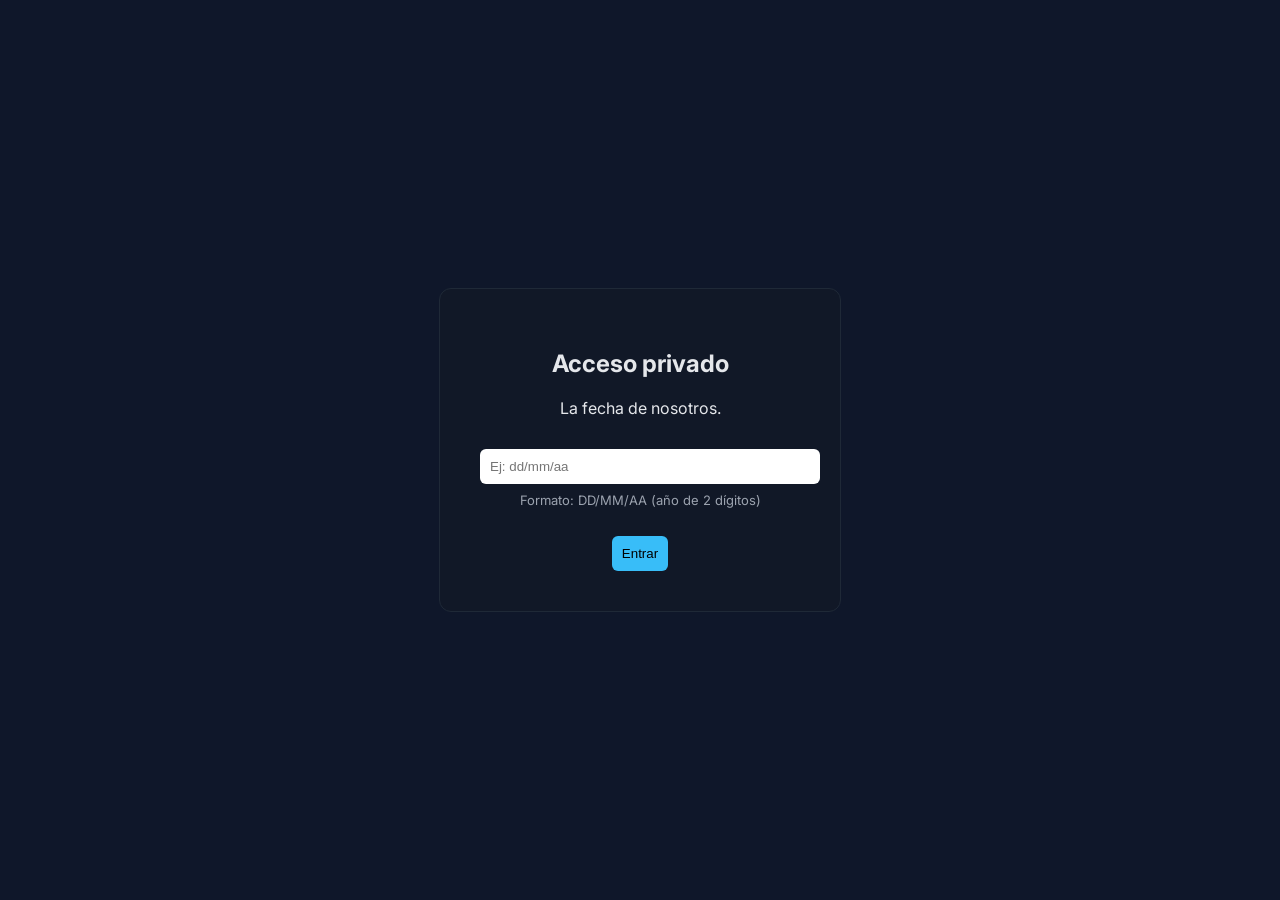
<file: index.html>
<!DOCTYPE html>
<html lang="es">
<head>

<meta charset="UTF-8">
<title>Blog de Cristopher</title>

<link rel="stylesheet" href="style.css">

</head>

<body>

<!-- LOGIN -->

<div id="login" class="login-screen">

<div class="login-box">

<h2>Acceso privado</h2>

<p>La fecha de nosotros.</p>

<input type="text" id="password" placeholder="Ej: dd/mm/aa">

<p style="font-size:13px;color:#9ca3af;margin-top:8px;">
Formato: DD/MM/AA (año de 2 dígitos)
</p>

<button onclick="checkPassword()">Entrar</button>

<p id="error" class="error">
Fecha incorrecta
</p>

</div>

</div>

<!-- NAV -->

<nav>
<h1>Blog de Cristopher</h1>
</nav>

<!-- CONTENIDO -->

<div class="container">

<div class="card">
<a href="bloc1.html">
<h2>💻 Bloc 1</h2>
<p>Notas sobre programación</p>
</a>
</div>

<div class="card">
<a href="bloc2.html">
<h2>📚 Bloc 2</h2>
<p>Cosas que voy aprendiendo</p>
</a>
</div>

<div class="card">
<a href="bloc3.html">
<h2>🧠 Bloc 3</h2>
<p>Pensamientos personales</p>
</a>
</div>

</div>

<script src="script.js"></script>

</body>
</html>
</file>
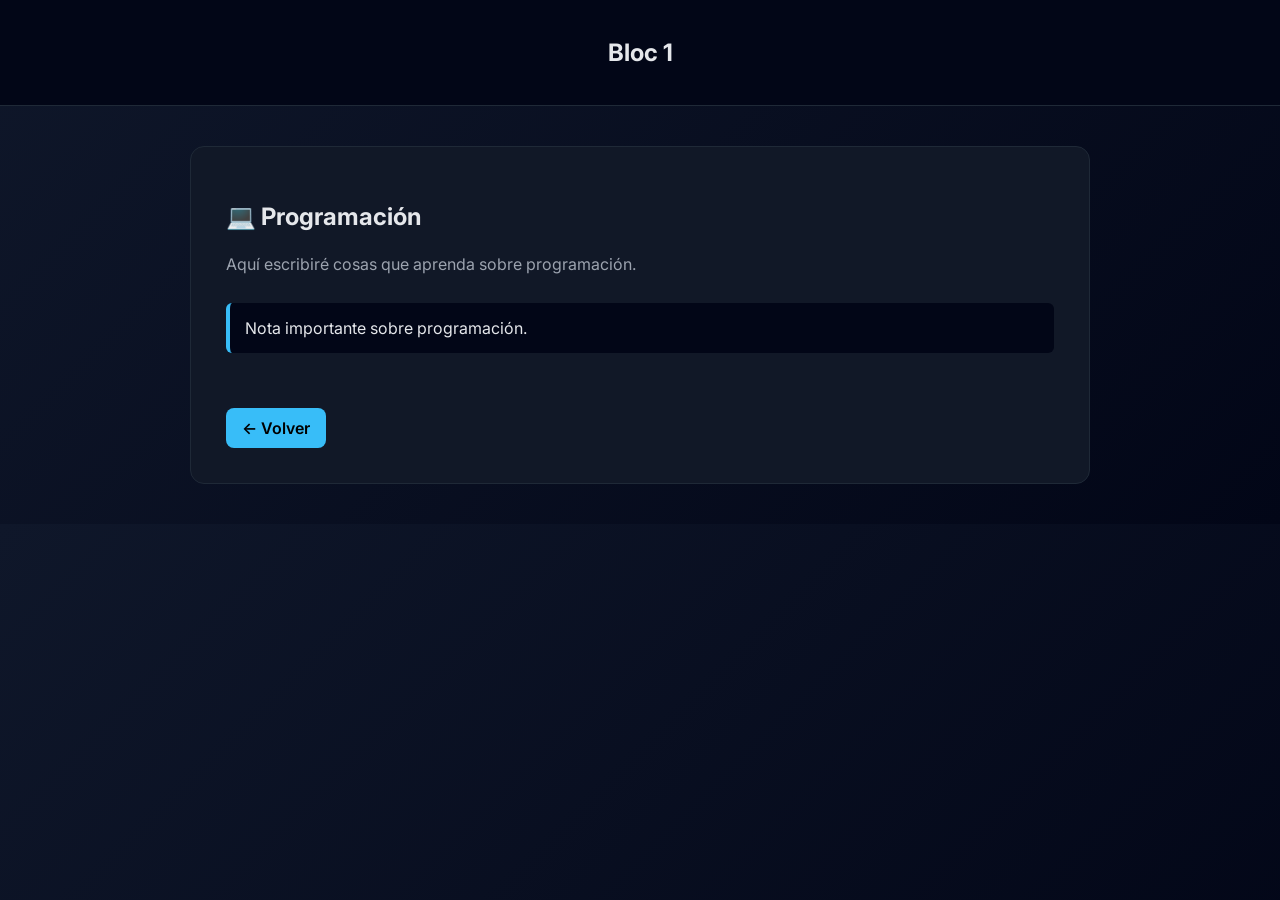
<file: bloc1.html>
<!DOCTYPE html>
<html lang="es">
<head>
<meta charset="UTF-8">
<title>Bloc 1</title>
<link rel="stylesheet" href="style.css">
</head>

<body>

<nav>
<h1>Bloc 1</h1>
</nav>

<div class="container">

<div class="article">

<h2>💻 Programación</h2>

<p>
Aquí escribiré cosas que aprenda sobre programación.
</p>

<div class="note">
Nota importante sobre programación.
</div>

<a class="btn" href="index.html">← Volver</a>

</div>

</div>

</body>
</html>
</file>
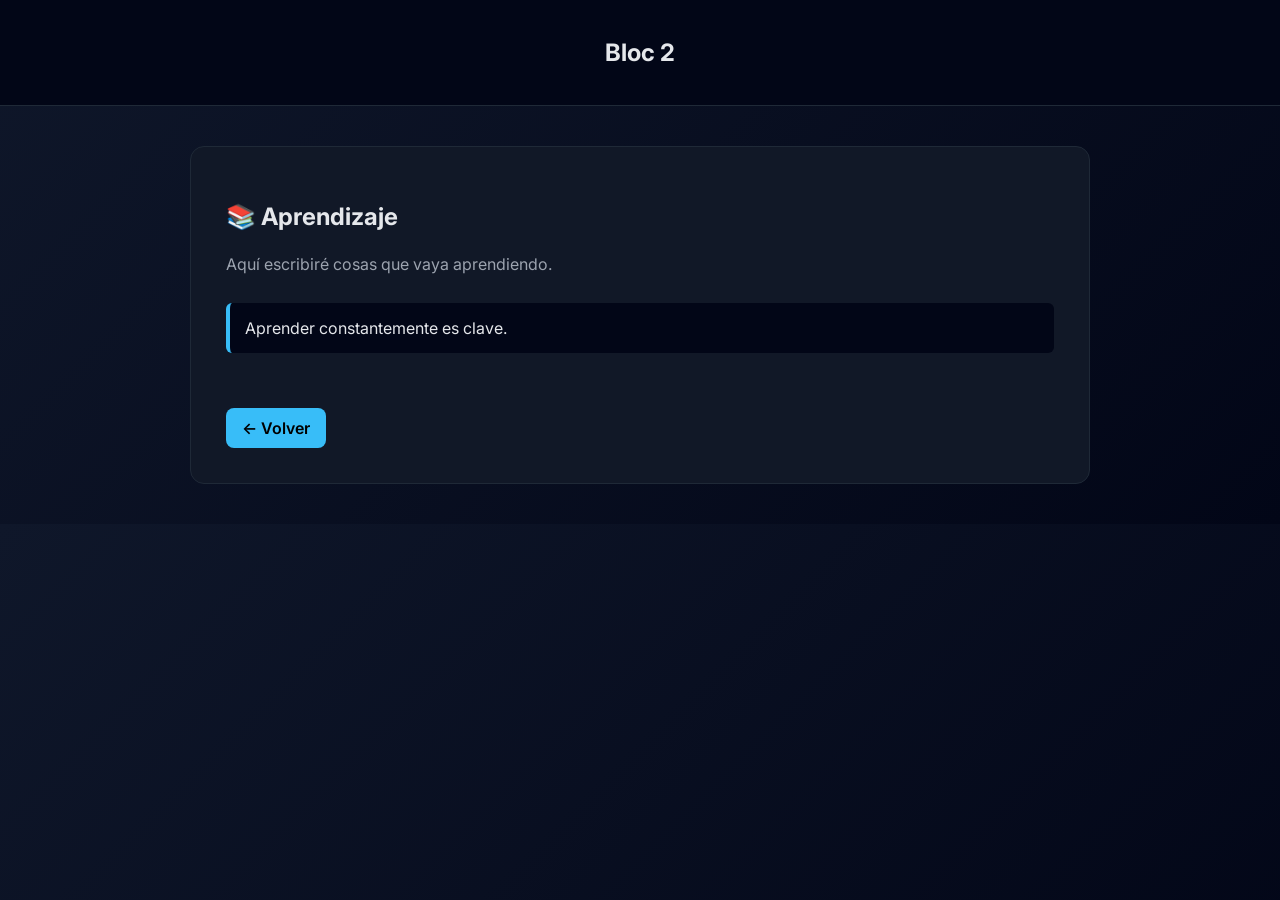
<file: bloc2.html>
<!DOCTYPE html>
<html lang="es">
<head>
<meta charset="UTF-8">
<title>Bloc 2</title>
<link rel="stylesheet" href="style.css">
</head>

<body>

<nav>
<h1>Bloc 2</h1>
</nav>

<div class="container">

<div class="article">

<h2>📚 Aprendizaje</h2>

<p>
Aquí escribiré cosas que vaya aprendiendo.
</p>

<div class="note">
Aprender constantemente es clave.
</div>

<a class="btn" href="index.html">← Volver</a>

</div>

</div>

</body>
</html>
</file>
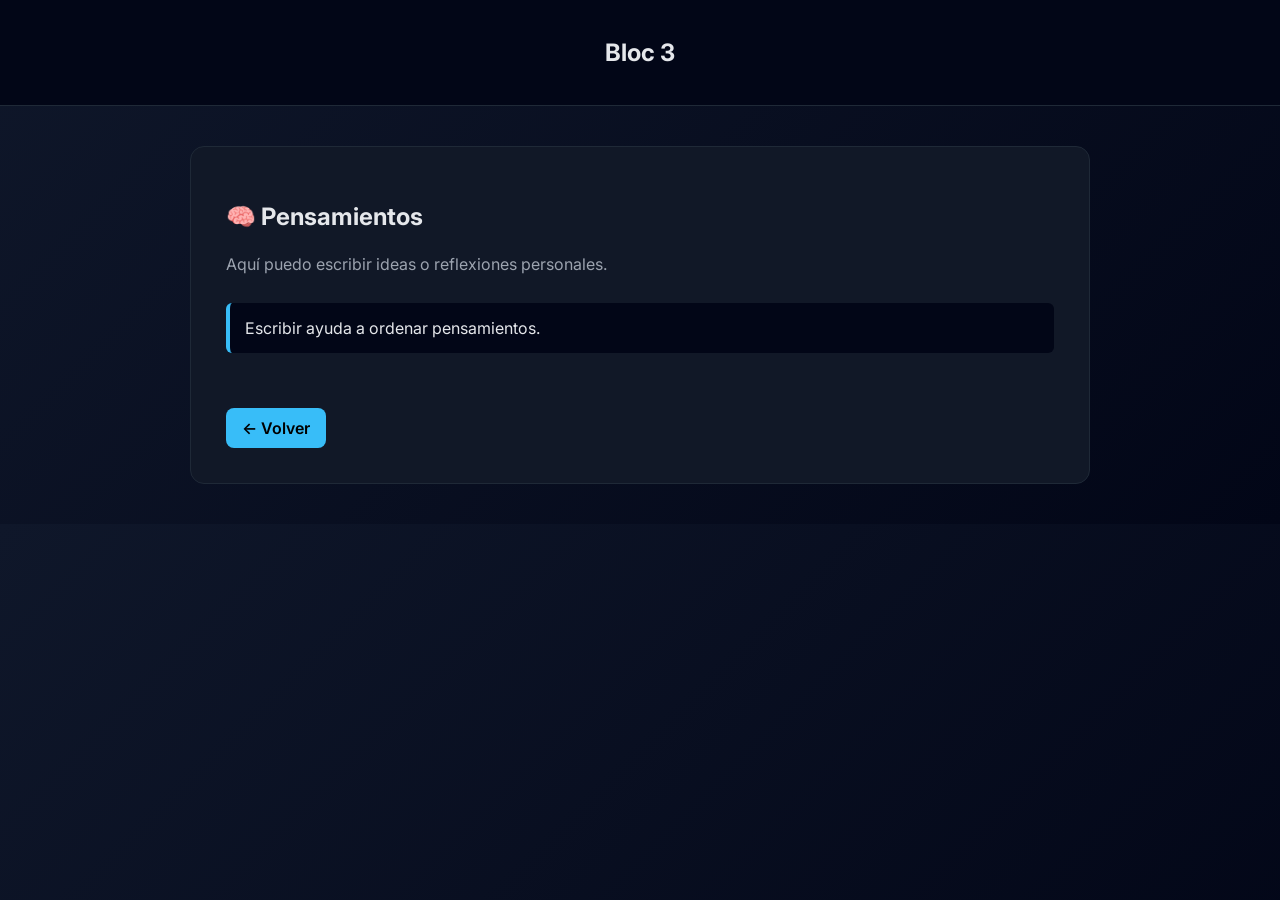
<file: bloc3.html>
<!DOCTYPE html>
<html lang="es">
<head>
<meta charset="UTF-8">
<title>Bloc 3</title>
<link rel="stylesheet" href="style.css">
</head>

<body>

<nav>
<h1>Bloc 3</h1>
</nav>

<div class="container">

<div class="article">

<h2>🧠 Pensamientos</h2>

<p>
Aquí puedo escribir ideas o reflexiones personales.
</p>

<div class="note">
Escribir ayuda a ordenar pensamientos.
</div>

<a class="btn" href="index.html">← Volver</a>

</div>

</div>

</body>
</html>
</file>
<file: style.css>
@import url('https://fonts.googleapis.com/css2?family=Inter:wght@300;400;600;700&display=swap');

:root{
--bg:#0f172a;
--card:#111827;
--accent:#38bdf8;
--text:#e5e7eb;
--muted:#9ca3af;
}

body{
margin:0;
font-family:'Inter',sans-serif;
background:linear-gradient(135deg,#0f172a,#020617);
color:var(--text);
}

/* NAV */

nav{
background:#020617;
padding:18px;
text-align:center;
border-bottom:1px solid #1f2937;
}

/* CONTENEDOR */

.container{
max-width:900px;
margin:auto;
padding:40px 20px;
}

/* TARJETAS */

.card{
background:var(--card);
padding:25px;
border-radius:14px;
margin-bottom:20px;
border:1px solid #1f2937;
transition:0.25s;
}

.card:hover{
transform:translateY(-5px);
border-color:var(--accent);
}

.card a{
text-decoration:none;
color:var(--text);
}

/* ARTICULO */

.article{
background:var(--card);
padding:35px;
border-radius:14px;
border:1px solid #1f2937;
}

.article p{
line-height:1.7;
color:var(--muted);
}

/* NOTA */

.note{
background:#020617;
border-left:4px solid var(--accent);
padding:15px;
margin:25px 0;
border-radius:6px;
}

/* BOTON */

.btn{
display:inline-block;
margin-top:30px;
padding:10px 16px;
background:var(--accent);
color:black;
border-radius:8px;
text-decoration:none;
font-weight:600;
}

/* LOGIN */

.login-screen{
position:fixed;
top:0;
left:0;
width:100%;
height:100%;
display:flex;
align-items:center;
justify-content:center;
background:#0f172a;
z-index:1000;
}

.login-box{
background:#111827;
padding:40px;
border-radius:12px;
width:320px;
text-align:center;
border:1px solid #1f2937;
}

.login-box input{
width:100%;
padding:10px;
margin-top:15px;
border-radius:6px;
border:none;
outline:none;
}

.login-box button{
margin-top:15px;
padding:10px;
border:none;
background:var(--accent);
border-radius:6px;
cursor:pointer;
}

.error{
margin-top:12px;
color:#f87171;
font-size:14px;
display:none;
}
</file>
